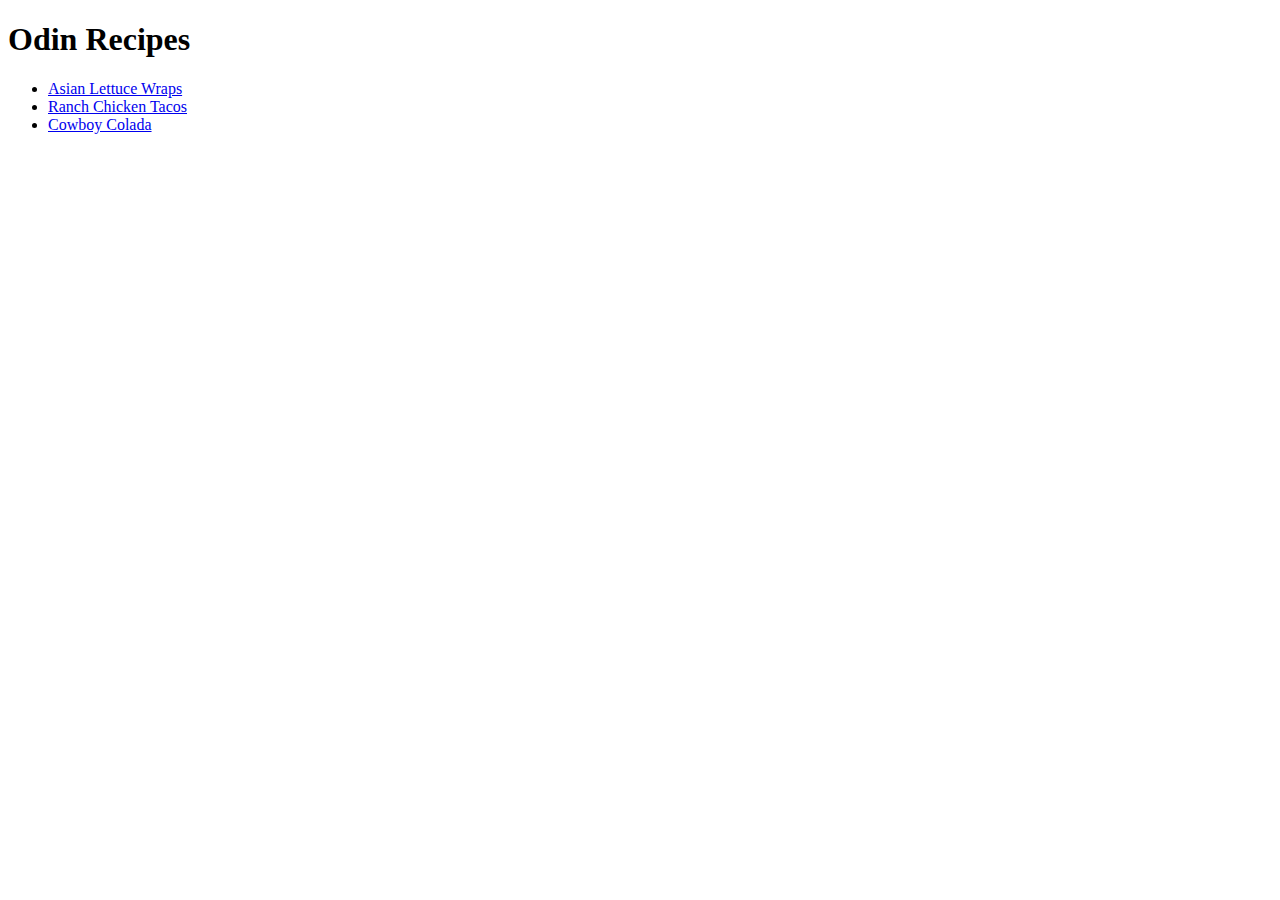
<file: 01-odin-recipes/index.html>
<!DOCTYPE html>
<html lang="en">
    <head>
        <meta charset="UTF-8">
        <title>Odin Recipes Homepage</title>
    </head>
    <body>
        <h1>Odin Recipes</h1>
        <ul>
            <li><a href="recipes/lettuce-wraps.html">Asian Lettuce Wraps</a></li>
            <li><a href="recipes/chicken-tacos.html">Ranch Chicken Tacos</a></li>
            <li><a href="recipes/cowboy-colada.html">Cowboy Colada</a></li>
        </ul>
    </body>
</html>
</file>
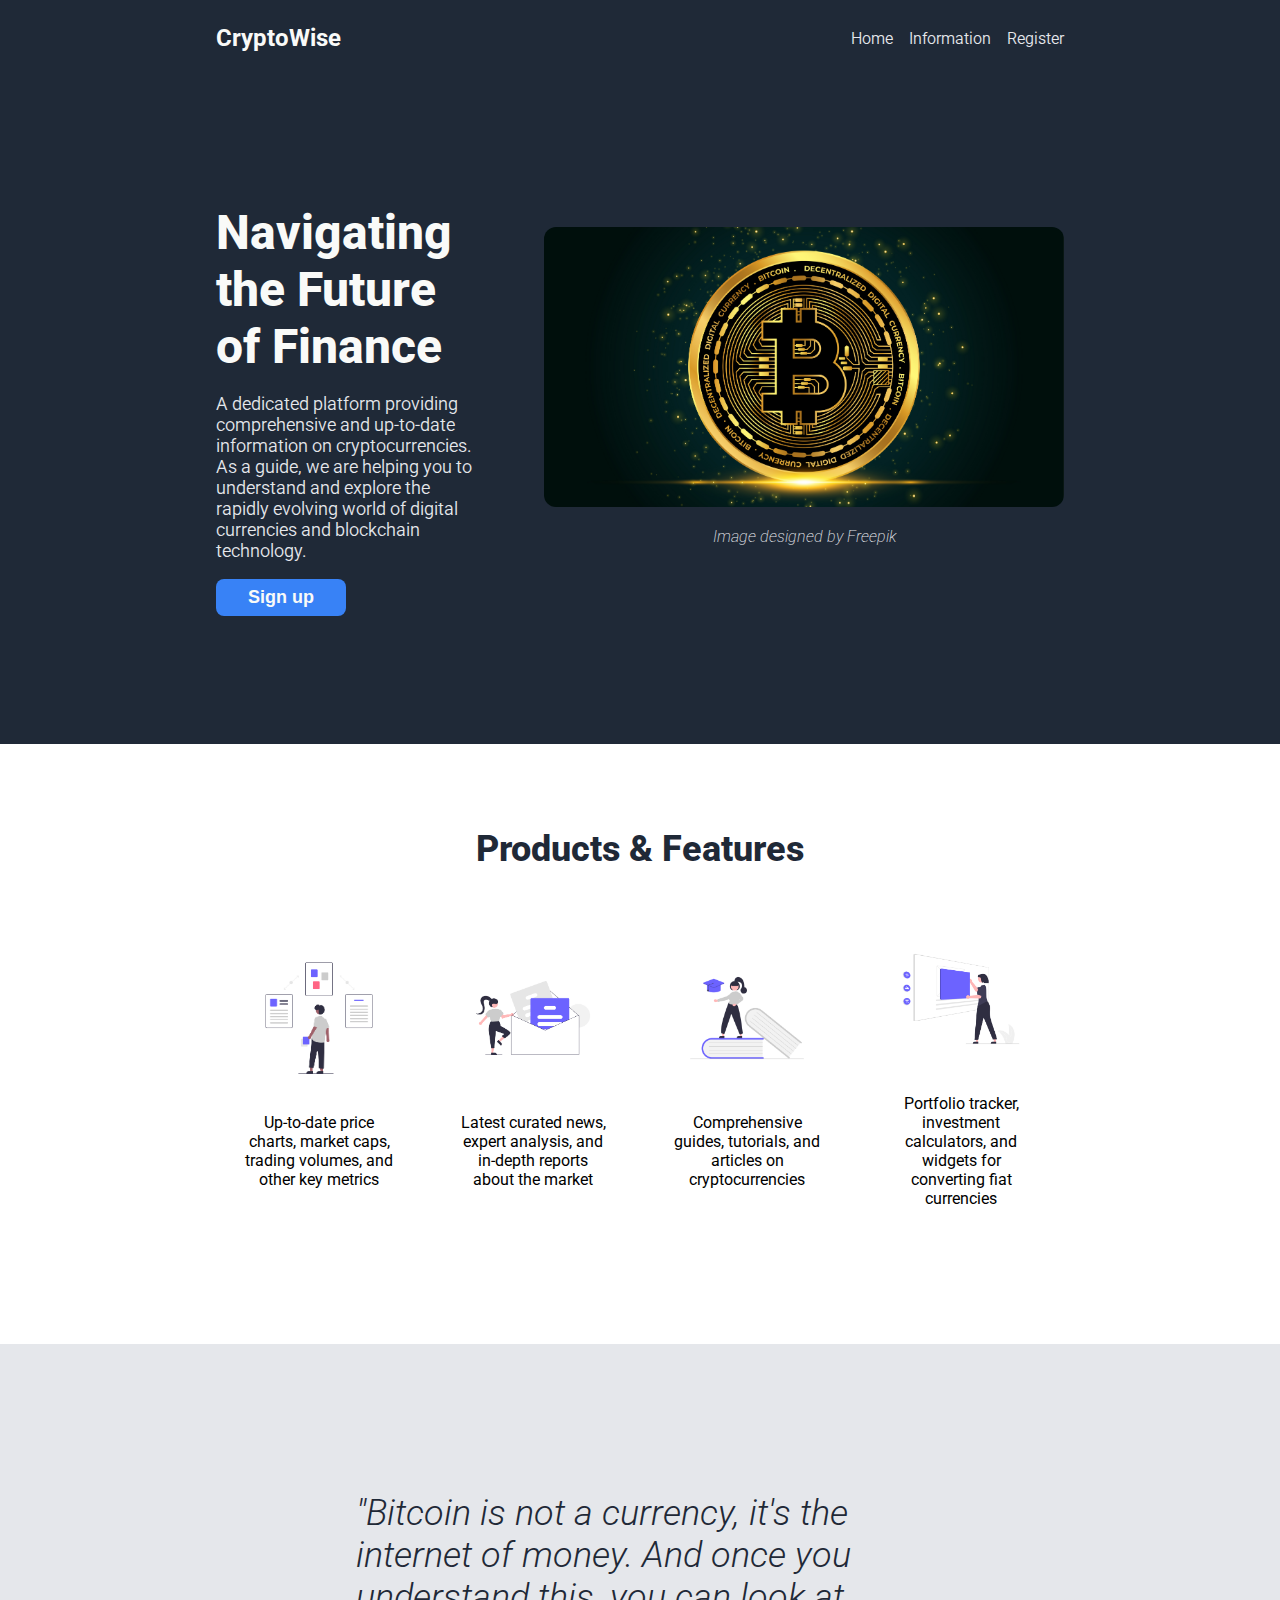
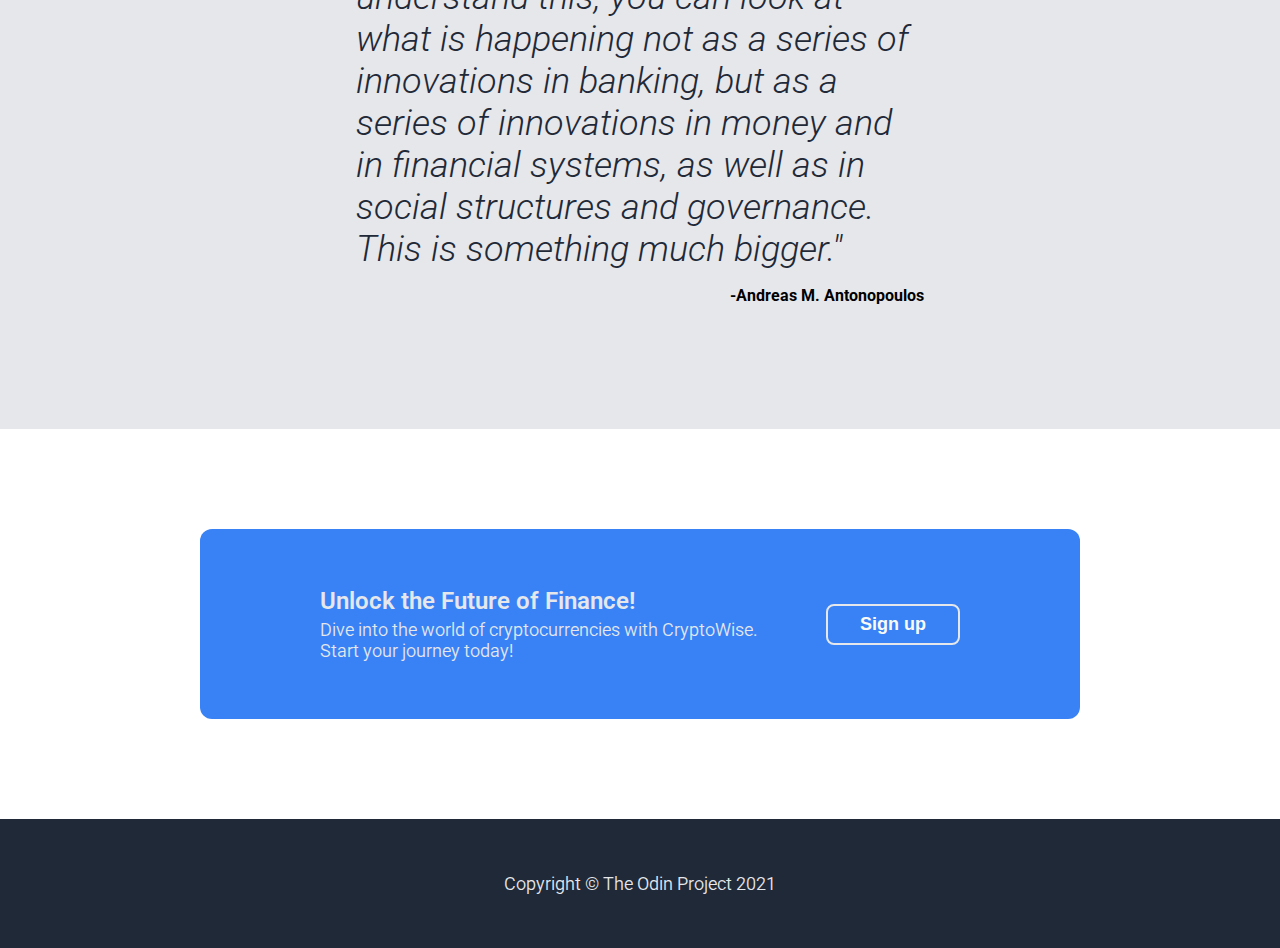
<file: 02-landing-page/index.html>
<!DOCTYPE html>
<html lang="en">
    <head>
        <meta charset="UTF-8">
        <title>My website</title>
        <link rel="stylesheet" href="css/style.css">
    </head>
    <body>
        <div class="home" id="home-page">
            <div class="nav">
                <div class="header">CryptoWise</div>
                <ul>
                    <li><a href="#home-page">Home</a></li>
                    <li><a href="#info-page">Information</a></li>
                    <li><a href="#register-page">Register</a></li>
                </ul>
            </div>

            <div class="container">
                <div class="text">
                    <h1>Navigating the Future of Finance</h1>
                    <p>A dedicated platform providing comprehensive and up-to-date information on cryptocurrencies. As a guide, we are helping you to understand and explore the rapidly evolving world of digital currencies and blockchain technology.</p>
                    <button>Sign up</button>
                </div>
                <div class="image">
                    <img src="images/bitcoin.jpg" alt="Image of bitcoin" width="520px" height="280px">
                    <p>Image designed by Freepik</p>
                </div>
            </div>
        </div>

        <div class="info" id="info-page">
            <h2>Products &amp; Features</h2>
            <div class="container">
                <div class="card">
                    <img src="images/market-data.png" alt="Illustration of market data" width="150px">
                    <p>Up-to-date price charts, market caps, trading volumes, and other key metrics</p>
                </div>
                <div class="card">
                    <img src="images/news.png" alt="Illustration of newsletter" width="150px">
                    <p>Latest curated news, expert analysis, and in-depth reports about the market</p>
                </div>
                <div class="card">
                    <img src="images/education.png" alt="Illustration of education" width="150px">
                    <p>Comprehensive guides, tutorials, and articles on cryptocurrencies</p>
                </div>
                <div class="card">
                    <img src="images/tools.png" alt="Illustration of market tools" width="150px">
                    <p>Portfolio tracker, investment calculators, and widgets for converting fiat currencies</p>
                </div>
            </div>
        </div>

        <div class="quote" id="quote-page">
            <p><em>"Bitcoin is not a currency, it's the internet of money. And once you understand this, you can look at what is happening not as a series of innovations in banking, but as a series of innovations in money and in financial systems, as well as in social structures and governance. This is something much bigger."</em></p>
            <p id="author"><b>-Andreas M. Antonopoulos</b></p>
        </div>

        <div class="register" id="register-page">
            <div class="container">
                <div class="text">
                    <h2>Unlock the Future of Finance! </h2>
                    <p>Dive into the world of cryptocurrencies with CryptoWise. Start your journey today!</p>
                </div>
                <button>Sign up</button>
            </div>
        </div>

        <div class="footer">
            <p>Copyright &copy The Odin Project 2021</p>
        </div>
    </body>
</html>
</file>
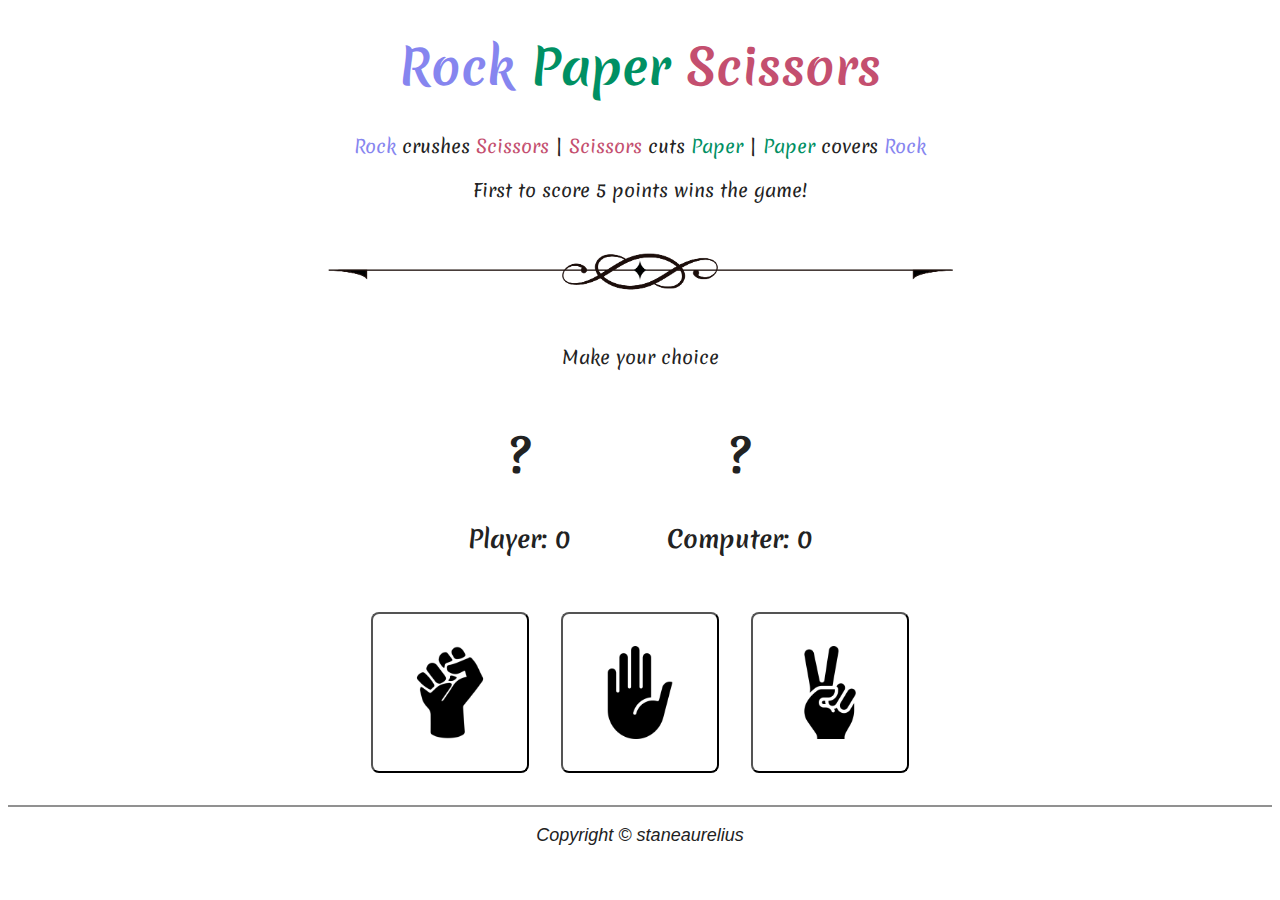
<file: 03-rock-paper-scissors/index.html>
<!DOCTYPE html>
<html lang="en">
    <head>
        <meta charset="UTF-8">
        <title>Rock Paper Scissors!</title>
        <link rel="stylesheet" href="css/style.css">
    </head>
    <body>
        <script defer src="js/script.js"></script>
        <!-- Heading -->
        <h1><span class="rock">Rock</span> <span class="paper">Paper</span> <span class="scissors">Scissors</span></h1>
        <p><span class="rock">Rock</span> crushes <span class="scissors">Scissors</span>  |  <span class="scissors">Scissors</span> cuts <span class="paper">Paper</span>  |  <span class="paper">Paper</span> covers <span class="rock">Rock</span></p>
        <p>First to score 5 points wins the game!</p>
        <img src="images/decorative-line.png" alt="decorative line" width="320px" height="180px">

        <!-- Scores -->
        <p id="conclusion-text">Make your choice</p>
        <div class="scores">
            <div class="player-status">
                <h1>?</h1>
                <p>Player: <span id="player-score">0</span></p>
            </div>
            <div class="computer-status">
                <h1>?</h1>
                <p>Computer: <span id="computer-score">0</span></p>
            </div>
        </div>

        <!-- Choices -->
        <div class="choices">
            <button id="rock"><img src="images/rock.png" alt="rock button choice" width="100%" height="100%"></button>
            <button id="paper"><img src="images/paper.png" alt="paper button choice" width="100%" height="100%"></button>
            <button id="scissors"><img src="images/scissors.png" alt="scissors button choice" width="100%" height="100%"></button>
        </div>

        <!-- Footer -->
        <div class="footer">
            <p>Copyright &copy; staneaurelius</p>
        </div>
    </body>
</html>
</file>
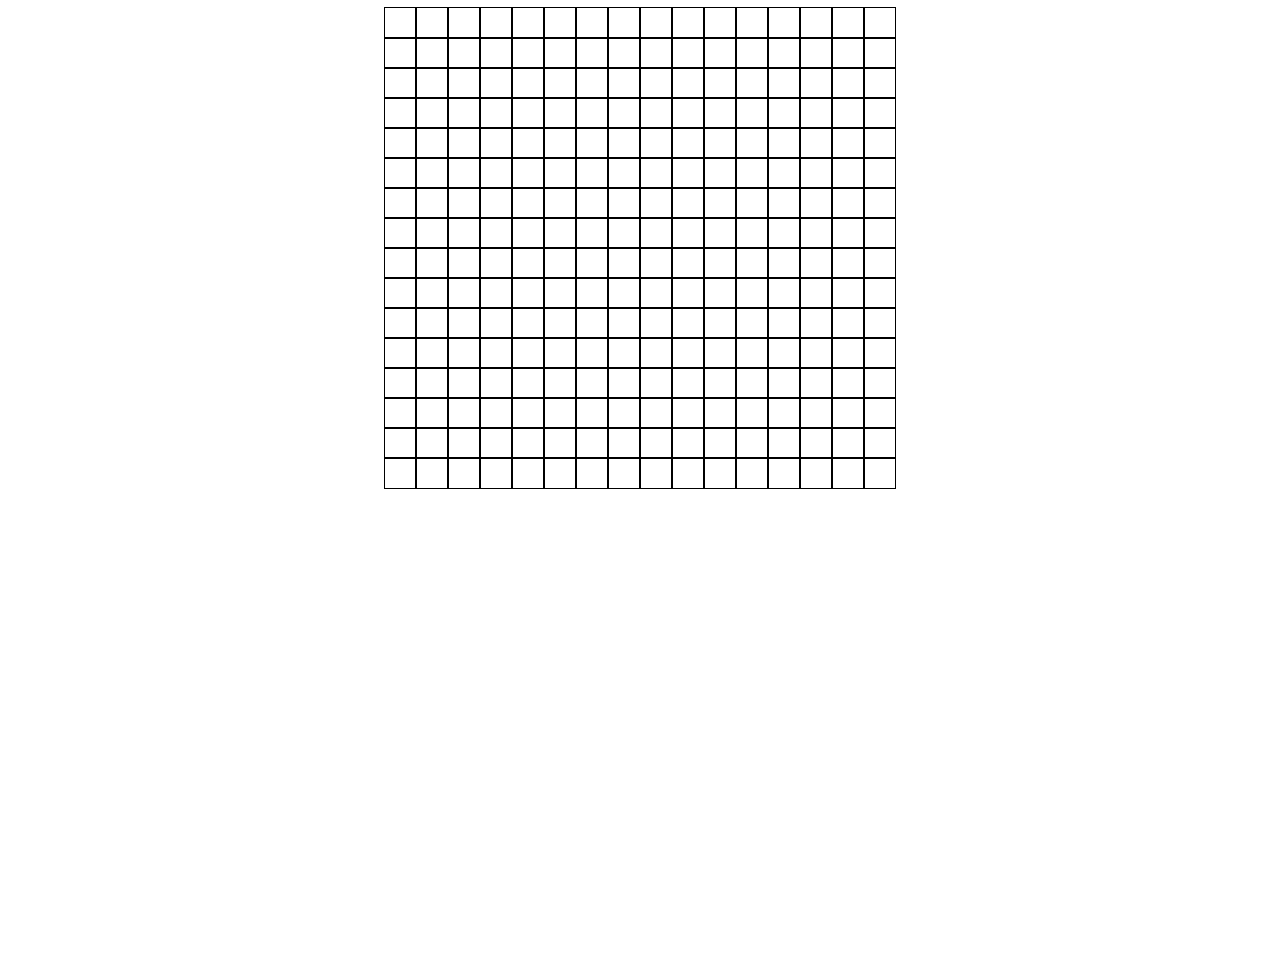
<file: 04-etch-a-sketch/index.html>
<!DOCTYPE html>
<html lang="en">
    <head>
        <meta charset="UTF-8">
        <title>Etch-a-Sketch</title>
        <link rel="stylesheet" href="css/style.css">
    </head>
    <body>
        <script defer src="js/script.js"></script>
        <div class="container"></div>
    </body>
</html>
</file>
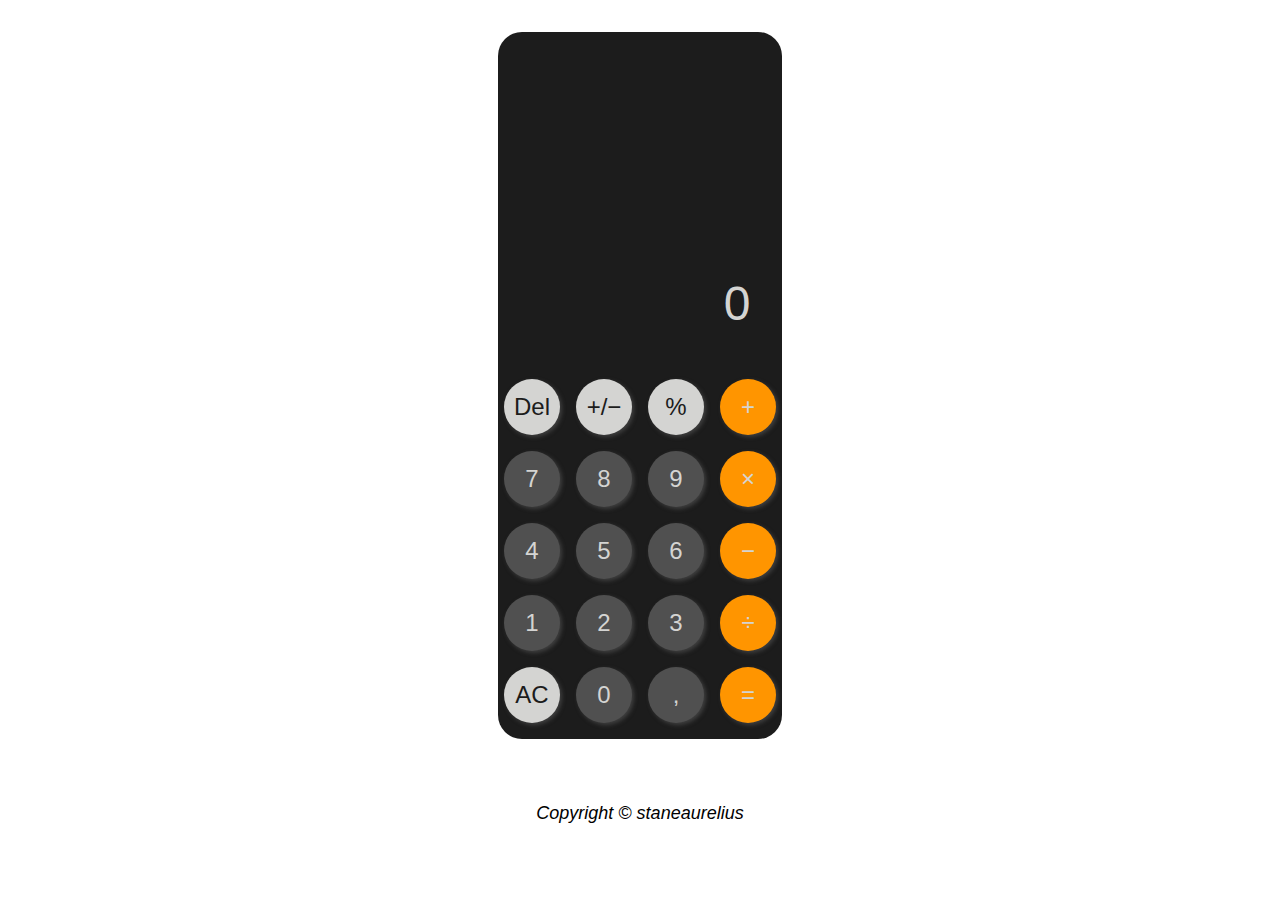
<file: 05-calculator/index.html>
<!DOCTYPE html>
<html lang="en">
    <head>
        <meta charset="UTF-8">
        <title>Calculate</title>
        <link rel="stylesheet" href="css/style.css">
    </head>
    <body>
        <script defer src="js/script.js"></script>
        <div class="calculator">
            <div class="screen">
                <div class="current">
                    <p class="equation"></p>
                    <p class="result">0</p>
                </div>
            </div>
            <div class="buttons">
                <div class="button-row">
                    <button class="single grey-bg" value="delete">Del</button>
                    <button class="single grey-bg" value="negate">&plus;&sol;&minus;</button>
                    <button class="single grey-bg" value="percent">&percnt;</button>
                    <button class="operator orange-bg" value="+">&plus;</button>
                </div>
                <div class="button-row">
                    <button class="number" value="7">7</button>
                    <button class="number" value="8">8</button>
                    <button class="number" value="9">9</button>
                    <button class="operator orange-bg" value="×">&times;</button>
                </div>
                <div class="button-row">
                    <button class="number" value="4">4</button>
                    <button class="number" value="5">5</button>
                    <button class="number" value="6">6</button>
                    <button class="operator orange-bg" value="-">&minus;</button>
                </div>
                <div class="button-row">
                    <button class="number" value="1">1</button>
                    <button class="number" value="2">2</button>
                    <button class="number" value="3">3</button>
                    <button class="operator orange-bg" value="÷">&divide;</button>
                </div>
                <div class="button-row">
                    <button class="single grey-bg" value="reset">AC</button>
                    <button class="number" value="0">0</button>
                    <button class="single" value="decimal">&comma;</button>
                    <button class="single orange-bg" value="equal">&equals;</button>
                </div>
            </div>
        </div>
        <div class="footer">
            <p>Copyright &copy; staneaurelius</p>
        </div>
    </body>
</html>
</file>
<file: 02-landing-page/css/style.css>
@import url('https://fonts.googleapis.com/css2?family=Roboto:ital,wght@0,100;0,300;0,400;0,500;0,700;0,900;1,100;1,300;1,400;1,500;1,700;1,900&display=swap');

body {
    font-family: Roboto;
    margin: 0;
    display: flex;
    flex-direction: column;
    align-items: center;
}

.header, h1, button {
    color: #F9FAF8;
}

a, .text, .footer, .image {
    color: #E5E7EB;
    font-weight: 350;
}

.home, .info, .quote, .register, .footer {
    box-sizing: border-box;
    width: 100%;
}

/* Home Section */
.home {
    background-color: #1F2937;
    margin: 0;
    padding: 24px 216px 128px;
}

.nav {
    display: flex;
    justify-content: space-between;
    align-items: center;
    margin-bottom: 120px;
}

.header {
    font-size: 24px;
    font-weight: 700;
}

ul {
    list-style: none;
    margin: 0;
    padding: 0;
    display: flex;
    gap: 16px;
}

a {
    text-decoration: none;
}


/* Home Content */
.container {
    display: flex;
    justify-content: center;
    align-items: center;
    gap: 64px;
}

.text {
    font-size: 18px;
    flex: 1;
}

.text h1 {
    font-size: 48px;
    font-weight: 800;
    margin-bottom: 18px;
}

.container img {
    object-fit: cover;
    border-radius: 12px;
}

.image {
    font-weight: 200;
    font-style: italic;
    text-align: center;
}

button {
    background-color: #3882F6;
    font-size: 18px;
    font-weight: 600;
    padding: 8px 32px;
    border: 0;
    border-radius: 8px;
}

/* Info section */
h2, em {
    color: #1F2937;
}

.info {
    padding: 54px 300px 120px;
    text-align: center;
}

h2 {
    margin-bottom: 54px;
    font-size: 36px;
    font-weight: 800;
}

.card img {
    width: 150px;
    height: 150px;
    object-fit: contain;
}

/* Quote Section */
.quote {
    background-color: #E5E7EB;
    padding: 132px 356px 108px;
}

em {
    font-size: 36px;
    font-weight: 300;
}

#author {
    text-align: end;
}

/* Register Section */
.register {
    padding: 100px 200px;
}

.register .container {
    background-color: #3882F6;
    padding: 54px 120px;
    border-radius: 12px;
}

.register h2 {
    color: #E5E7EB;
    font-size: 24px;
    font-weight: 600;
    margin: 4px 0;
}

.register p {
    margin: 4px 0;
}

.register button {
    border: 2px solid #E5E7EB;
}

/* Footer section */
.footer {
    background-color: #1F2937;
    text-align: center;
    padding: 36px 0;
}

.footer p {
    font-size: 18px;
}
</file>
<file: 03-rock-paper-scissors/css/style.css>
@import url('https://fonts.googleapis.com/css2?family=Allura&family=Merienda:wght@300..900&family=Roboto:ital,wght@0,100;0,300;0,400;0,500;0,700;0,900;1,100;1,300;1,400;1,500;1,700;1,900&display=swap');

body {
    font-family: "Merienda", "Allura", cursive;
    color: #222;
    text-align: center;
}

h1 {
    font-size: 48px;
}

p {
    font-size: 18px;
}

/* Heading styles */
.rock {
    color: #8685EF;
}

.paper {
    color: #009063;
}

.scissors {
    color: #C44F6F;
}

body > img {
    object-fit: cover;
    width: 50%;
    height: 100px;
}

/* Scores */
.scores {
    display: flex;
    justify-content: center;
    gap: 96px;
    margin: 16px 0 32px;
}

.scores p {
    font-size: 24px;
    font-weight: 700;
    margin-top: 8px;
}

/* Choices */
.choices {
    display: flex;
    justify-content: center;
    gap: 32px;
}

button {
    width: 12.5%;
    background-color: #fff;
    border-radius: 8px;
    padding: 32px;
}

img {
    pointer-events: none;
}

/* Footer */
.footer {
    margin-top: 32px;
    border-top: 2px solid #919191;
}

.footer p {
    font-family: Helvetica, Arial, sans-serif;
    font-style: italic;
}
</file>
<file: 04-etch-a-sketch/css/style.css>
.container {
    display: flex;
    flex-direction: column;
    margin: 0 auto;
    width: 960px;
    height: 960px;
}

.row-container {
    display: flex;
    justify-content: center;
    align-items: center;
    width: 960px;
    height: 30px;
}

.row-container div {
    border: 1px solid black;
    width: 30px;
    height: 30px;
}

.active {
    background-color: black;
}
</file>
<file: 05-calculator/css/style.css>
/* Color palette
Eerie black: #1C1C1C
Dark liver: #505050
Light gray: #D4D4D2
Vivid gamboge: #FF9500
*/

body {
    font-family: Helvetica, Arial, sans-serif;
}

.calculator {
    background-color: #1C1C1C;
    border-radius: 24px;
    display: flex;
    flex-direction: column;
    justify-content: center;
    width: 20%;
    height: 75vh;
    padding: 16px;
    margin: 32px auto;
}

/* Screen */
.screen {
    text-align: right;
    display: flex;
    flex-direction: column;
    align-items: end;
    justify-content: end;
    height: 100%;
    padding: 0 16px;
}

.equation {
    color: #505050;
    font-size: 36px;
}

.result {
    color: #D4D4D2;
    font-size: 48px;
}

/* Buttons */
button {
    width: 56px;
    height: 56px;
    font-size: 24px;
    border: 0;
    border-radius: 50%;
    box-shadow: 2px 2px 4px rgba(80, 80, 80, 0.7);
    flex-shrink: 0;
    background-color: #505050;
    color: #D4D4D2;
    cursor: pointer;
}

.buttons {
    display: flex;
    flex-direction: column;
    align-items: center;
    justify-content: space-between;
    gap: 16px;
}

.button-row {
    display: flex;
    justify-content: space-between;
    gap: 16px;
}

.grey-bg {
    background-color: #D4D4D2;
    color: #1C1C1C;
}

.orange-bg {
    background-color: #FF9500;
    color: #D4D4D2;
}

.active {
    color: #FF9500;
    background-color: #D4D4D2;
}

/* Footer */
.footer {
    margin-top: 64px;
    font-size: 18px;
    font-style: italic;
    text-align: center;
}
</file>
